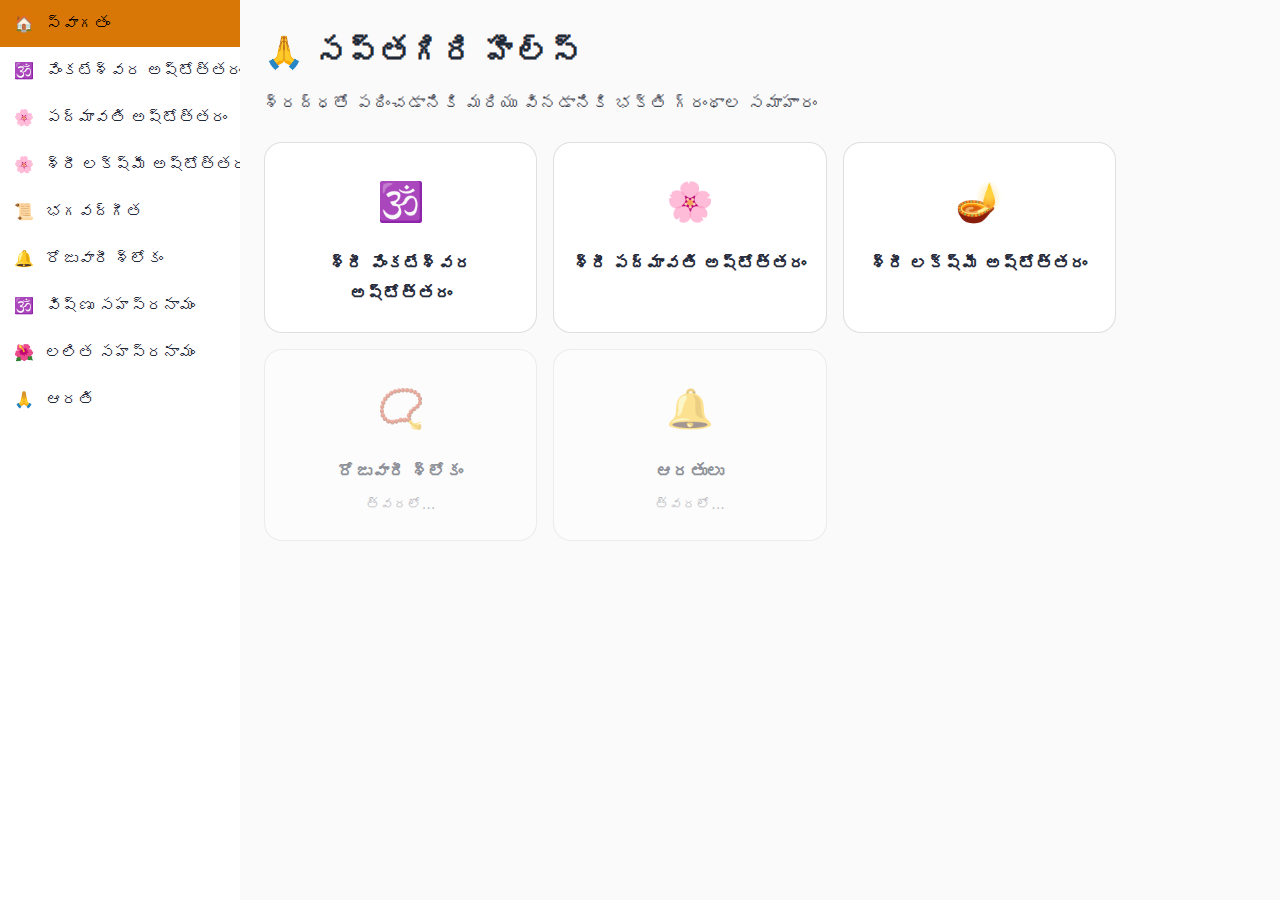
<file: index.html>
﻿<!--<!DOCTYPE html>
<html lang="te">
<head>
    <meta charset="UTF-8" />
    <meta name="viewport" content="width=device-width, initial-scale=1.0" />
    <title>భక్తి పథం</title>
    <link rel="stylesheet" href="styles.css">
</head>
<body>-->
<!-- Top bar (mobile) -->
<!--<header class="topbar">
    <button id="menuBtn">☰</button>
    <h1>భక్తి పథం</h1>
    <button id="themeBtn">🌙</button>
</header>

<div class="layout">-->
<!-- Sidebar -->
<!--<aside id="sidebar" class="collapsed">
    <nav>
        <a onclick="loadContent('gita')">📜 <span>భగవద్గీత</span></a>
        <a onclick="loadContent('sloka')">🔔 <span>రోజువారీ శ్లోకం</span></a>
        <a onclick="loadContent('vishnu')">🕉️ <span>విష్ణు సహస్రనామం</span></a>
        <a onclick="loadContent('lalitha')">🌺 <span>లలిత సహస్రనామం</span></a>
        <a onclick="loadContent('aarti')">🙏 <span>ఆరతి</span></a>
    </nav>
</aside>-->
<!-- Main Content -->
<!--<main id="content">
            <h2>🙏 స్వాగతం</h2>
            <p>
                భక్తి మార్గంలో నిత్యస్మరణకు ఈ పేజీ అంకితం.
                ఎడమ వైపు మెనూని ఉపయోగించి విషయాలను ఎంచుకోండి.
            </p>
        </main>
    </div>

    <script src="app.js"></script>
</body>
</html>-->

<!DOCTYPE html>
<html lang="te">
<head>
    <meta charset="UTF-8" />
    <meta name="viewport" content="width=device-width, initial-scale=1.0" />
    <title>భక్తి పథం</title>
    <link rel="stylesheet" href="styles.css">
</head>
<body>

    <header class="topbar">
        <button id="menuBtn">☰</button>
        <h1>భక్తి పథం</h1>
        <button id="themeBtn">🌙</button>
    </header>

    <div class="layout">
        <aside id="sidebar">
            <nav>
                <a data-page="home.html">🏠 <span>స్వాగతం</span></a>

                <!--<a data-page="venkateswara-ashtothram.html">
        🕉️ <span>వేంకటేశ్వర అష్టోత్తరం</span>
    </a>-->
                <a data-page="venkateswara-ashtothrammp3.html">
                    🕉️ <span>వేంకటేశ్వర అష్టోత్తరం</span>
                </a>
                <a data-page="padmavathi-ashtothram.html">
                    🌸 <span>పద్మావతి అష్టోత్తరం</span>
                </a>
                <a data-page="lakshmi-ashtothram.html">
                    🌸 <span>శ్రీ లక్ష్మీ అష్టోత్తరం</span>
                </a>
                <a data-page="gita.html">📜 <span>భగవద్గీత</span></a>
                <a data-page="daily-sloka.html">🔔 <span>రోజువారీ శ్లోకం</span></a>
                <a data-page="vishnu.html">🕉️ <span>విష్ణు సహస్రనామం</span></a>
                <a data-page="lalitha.html">🌺 <span>లలిత సహస్రనామం</span></a>
                <a data-page="aarti.html">🙏 <span>ఆరతి</span></a>
            </nav>
        </aside>

        <main id="content"></main>
    </div>

    <script src="app.js"></script>
</body>
</html>
</file>
<file: styles.css>
:root {
    --bg: #fafafa;
    --sidebar: #ffffff;
    --text: #1f2937;
    --accent: #d97706;
}

body.dark {
    --bg: #0f172a;
    --sidebar: #020617;
    --text: #e5e7eb;
    --accent: #facc15;
}

* {
    margin: 0;
    box-sizing: border-box;
    font-family: system-ui, sans-serif;
}

body {
    background: var(--bg);
    color: var(--text);
}

.topbar {
    display: none;
    justify-content: space-between;
    align-items: center;
    padding: 10px;
    background: var(--sidebar);
}

.layout {
    display: flex;
    height: 100vh;
}

aside {
    width: 240px;
    background: var(--sidebar);
    transition: width 0.25s ease;
    overflow: hidden;
}

    aside.collapsed {
        width: 70px;
    }

    aside nav a {
        display: flex;
        align-items: center;
        gap: 12px;
        padding: 14px;
        cursor: pointer;
        white-space: nowrap;
    }

    aside.collapsed span {
        display: none;
    }

    aside nav a:hover {
        background: var(--accent);
        color: #000;
    }

main {
    flex: 1;
    padding: 24px;
    overflow-y: auto;
    line-height: 1.8;
    max-width: 900px;
}
    main p {
        font-size: 1.05rem;
        letter-spacing: 0.3px;
    }

    main h2 {
        margin-bottom: 16px;
    }

hr {
    margin: 24px 0;
    opacity: 0.3;
}
/* Mobile */
@media (max-width: 768px) {
    .topbar {
        display: flex;
    }

    aside {
        position: fixed;
        left: 0;
        top: 50px;
        height: calc(100% - 50px);
        transform: translateX(-100%);
    }

        aside.open {
            transform: translateX(0);
        }

    .layout {
        flex-direction: column;
    }
    aside nav a.active {
        background: var(--accent);
        color: #000;
    }
}

.ashto-controls {
    position: sticky;
    top: 0;
    z-index: 5;
    background: var(--bg);
    padding-bottom: 12px;
}

    .ashto-controls .label {
        font-weight: 600;
        margin-bottom: 6px;
    }

    .ashto-controls .hint {
        font-size: 0.9rem;
        opacity: 0.8;
        margin-top: 6px;
    }

.count-pill {
    display: inline-flex;
    gap: 6px;
    align-items: center;
    padding: 10px 12px;
    border-radius: 999px;
    background: var(--sidebar);
    border: 1px solid rgba(127,127,127,0.25);
    width: fit-content;
    margin: 6px 0 10px;
}

.btn-row {
    display: flex;
    gap: 10px;
    margin-bottom: 10px;
}

    .btn-row button {
        padding: 10px 12px;
        border-radius: 12px;
        border: 1px solid rgba(127,127,127,0.25);
        background: var(--sidebar);
        cursor: pointer;
    }

.auto-row {
    display: flex;
    gap: 12px;
    flex-wrap: wrap;
    align-items: center;
}

.auto-toggle {
    display: inline-flex;
    gap: 8px;
    align-items: center;
}

.auto-speed input {
    width: 60px;
    padding: 6px 8px;
    border-radius: 10px;
    border: 1px solid rgba(127,127,127,0.25);
    background: var(--sidebar);
    color: var(--text);
}

.ashto-list {
    line-height: 2.0;
}

    .ashto-list li {
        padding: 6px 8px;
        border-radius: 12px;
        cursor: pointer;
    }

        .ashto-list li.active {
            outline: 2px solid var(--accent);
        }

        .ashto-list li.done {
            opacity: 0.55;
        }

@media (max-width: 768px) {
    .ashto-controls {
        grid-template-columns: 1fr;
    }
}

/* ---------- Landing Page ---------- */

.home-title {
    font-size: 2rem;
    margin-bottom: 6px;
}

.home-subtitle {
    opacity: 0.85;
    margin-bottom: 24px;
}

.card-grid {
    display: grid;
    grid-template-columns: repeat(auto-fit, minmax(220px, 1fr));
    gap: 16px;
}

.card {
    display: flex;
    flex-direction: column;
    align-items: center;
    text-align: center;
    padding: 24px 16px;
    border-radius: 18px;
    background: var(--sidebar);
    border: 1px solid rgba(127,127,127,0.25);
    cursor: pointer;
    text-decoration: none;
    color: var(--text);
    transition: transform 0.15s ease, box-shadow 0.15s ease;
}

    .card:hover {
        transform: translateY(-4px);
        box-shadow: 0 10px 22px rgba(0,0,0,0.15);
    }

    .card .icon {
        font-size: 2.4rem;
        margin-bottom: 12px;
    }

    .card .title {
        font-size: 1.05rem;
        font-weight: 600;
    }

    .card .note {
        margin-top: 6px;
        font-size: 0.85rem;
        opacity: 0.6;
    }

    .card.muted {
        opacity: 0.5;
        pointer-events: none;
    }

/* Mobile tweak */
@media (max-width: 600px) {
    .home-title {
        font-size: 1.6rem;
    }
}
</file>
